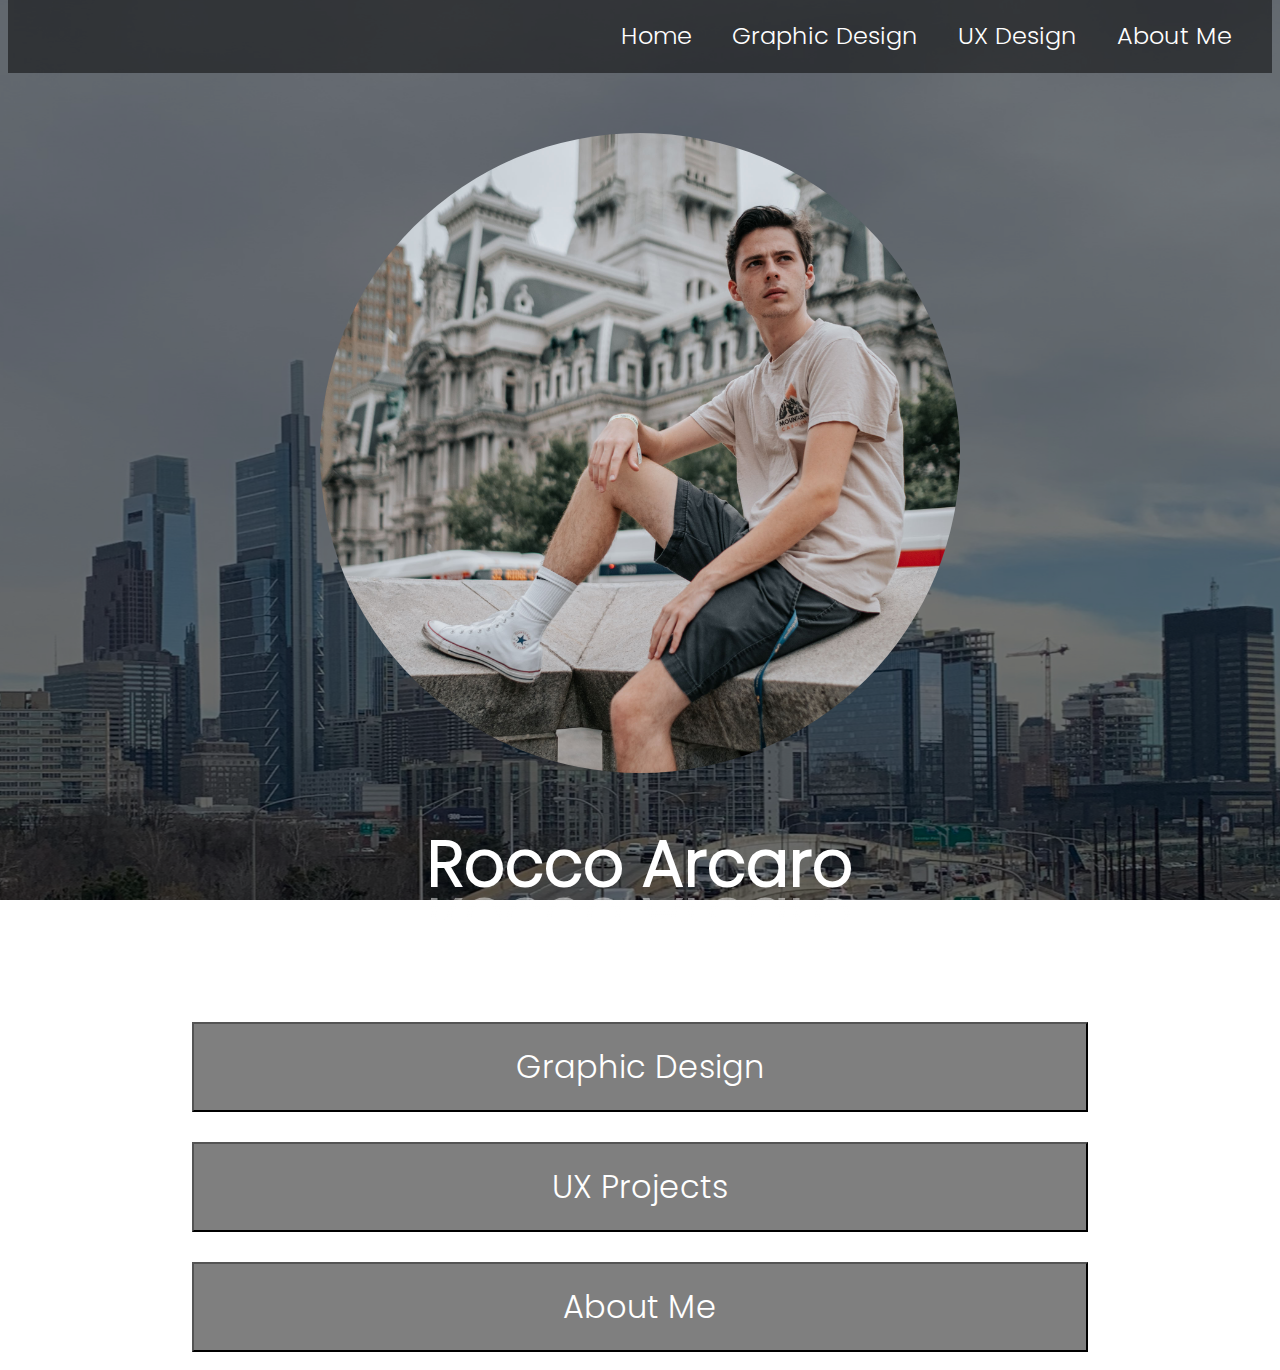
<file: index.html>
<!DOCTYPE html>
<html lang="en">
<head>
    <title>Home Page</title>
    <meta http-equiv="Content-Type" content="text/html; charset=utf-8">
    <link rel="stylesheet" href="stylesheet.css">
    <meta name="viewport" content="initial-scale=1.0, user-scalable=yes, width=device-width, maximum-scale=3.0">
</head>
<body>
        <div class="navbar">
            <a class="navelement" href="index.html">Home</a>
            <a class="navelement" href="graphic_design.html">Graphic Design</a>
            <a class="navelement" href="ux.html">UX Design</a>
            <a class="navelement" href="about_me.html">About Me</a>
        
        </div>

<!--Largest Screen Code-->
        <div class="titleContainer">
                <div>
                    <h1 class="maintitleText"> Rocco Arcaro </h1>
                    <h1 class="backwards"> Rocco Arcaro </h1>
                    <h2 class="subtitleText"> User Experience and Interaction Design Student </h2>
                </div>

                <img class="profile" src="Pictures/ProfileMain.JPG"  alt="Profile Picture">
        </div>
<!---->

<!--  Small Screen/Medium Screen Code  -->
        <div class="small">
                <img class="profileSmall" src="SmallPictures/ProfileMain.jpeg" alt="Profile Picture">
                <h1 class="maintitleText"> Rocco Arcaro </h1>
                <h1 class="backwards"> Rocco Arcaro </h1>
                <p class="subtitleTextSmall">Second year User Experience and Interaction Design student</p>
        </div>



    <div class="smallHomeContainer">
        <button  class="smallHomeNav" onclick="window.location.href='graphic_design.html'">Graphic Design </button>
        <button  class="smallHomeNav" onclick="window.location.href='ux.html'">UX Projects</button>
        <button  class="smallHomeNav" onclick="window.location.href='about_me.html'">About Me</button>
    </div>

    <!---->
</body>
</html>
</file>
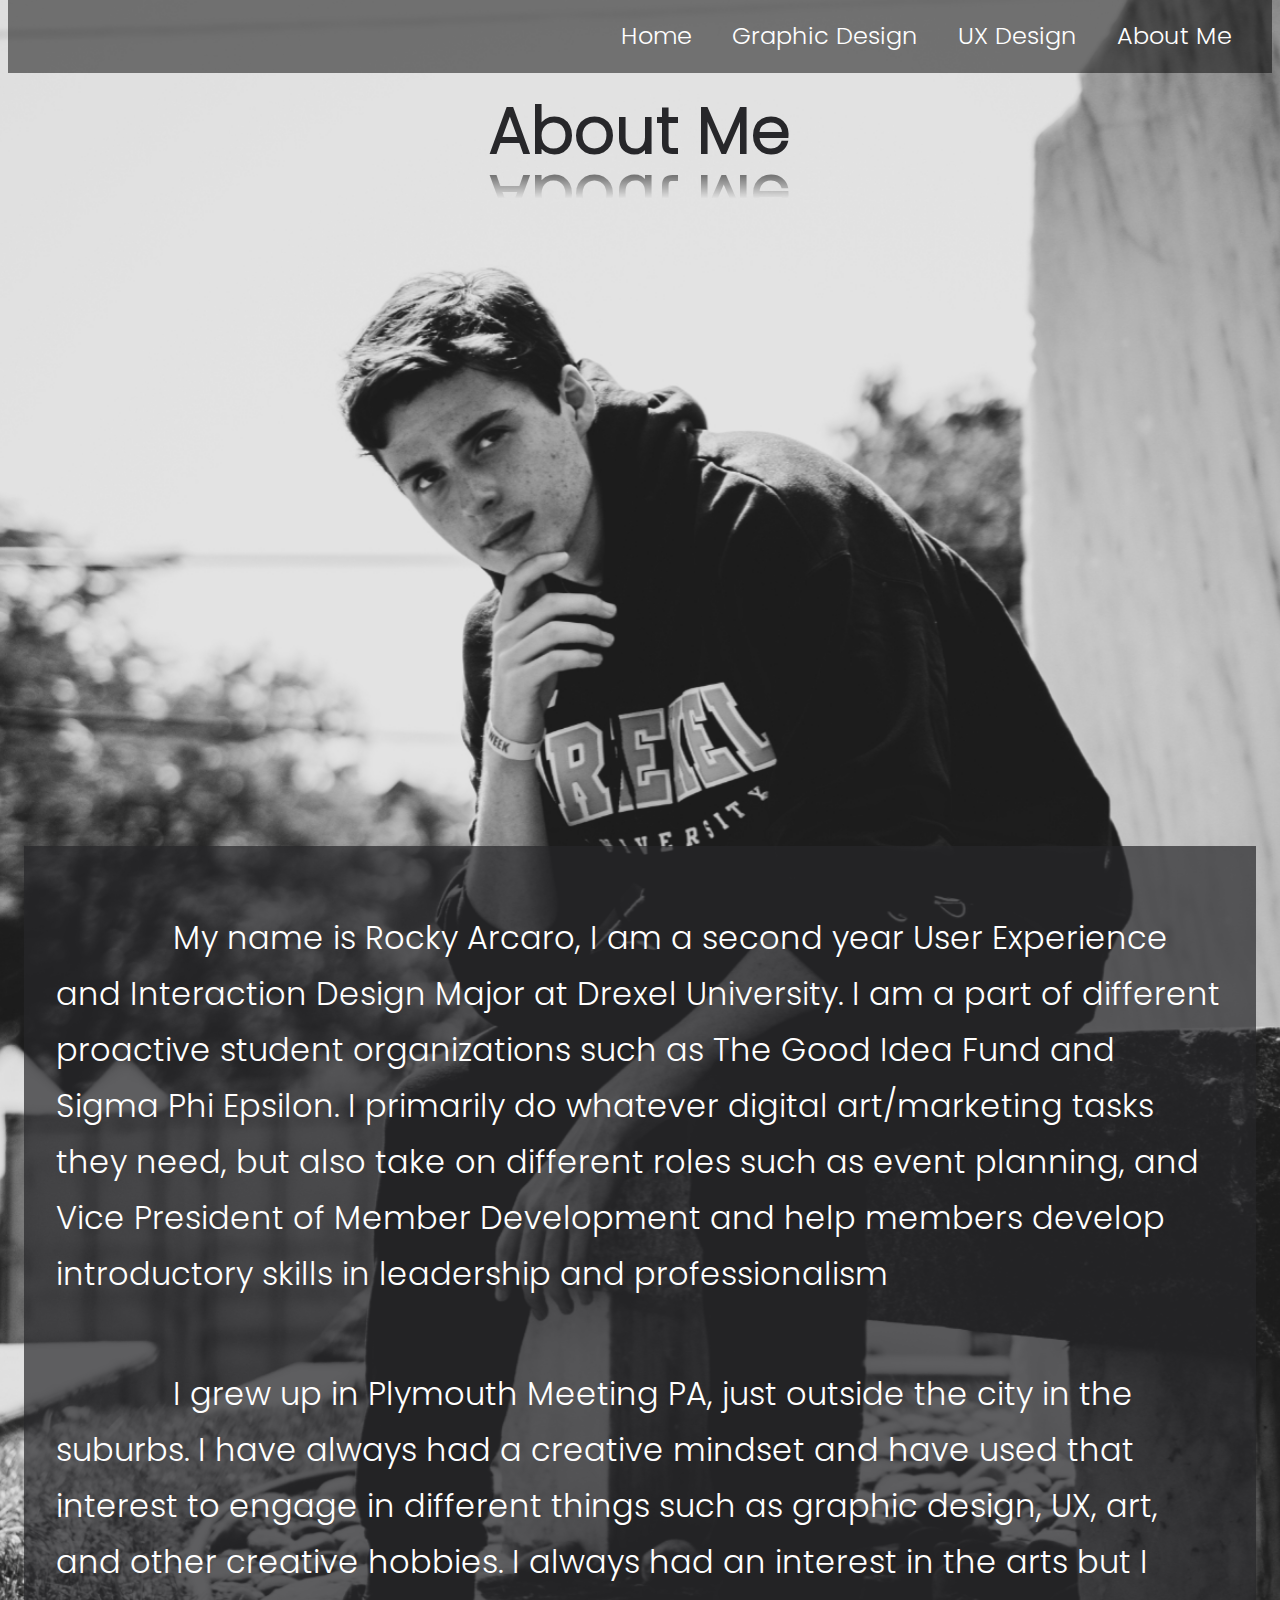
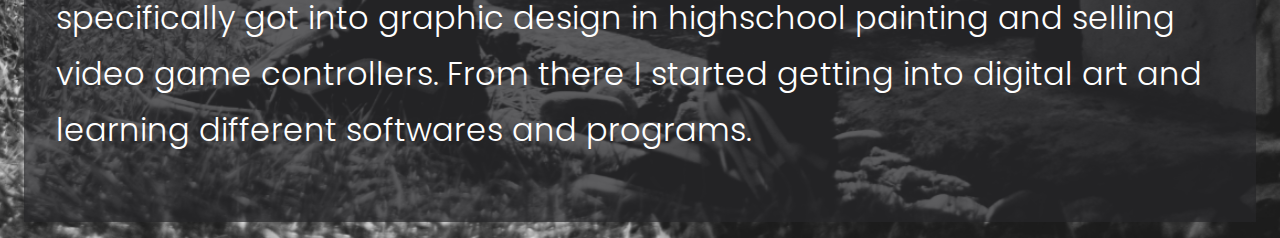
<file: about_me.html>
<!DOCTYPE html>
<html lang="en">
<head> 
    <link href="stylesheet.css" rel="stylesheet" type="text/css">
    <meta charset="UTF-8">
    <title> About Me</title>
    <meta name="viewport" content="initial-scale=1.0, user-scalable=yes, width=device-width, maximum-scale=3.0">
</head>
<body class="aboutmebackground">
    <div class="navbar">
        <a class="navelement" href="index.html">Home</a>
        <a class="navelement" href="graphic_design.html">Graphic Design</a>
        <a class="navelement" href="ux.html">UX Design</a>
        <a class="navelement" href="about_me.html">About Me</a>
    </div>

    <h1 id="aboutmetitle">About Me</h1>
    <h1 class="blackbackwards">About Me</h1>
    <div class="aboutmecontainer">
        <p class="aboutmetext">My name is Rocky Arcaro, I am a second year User Experience and Interaction Design Major at Drexel University. I am a part of different proactive student organizations such as The Good Idea Fund and Sigma Phi Epsilon. I primarily do whatever digital art/marketing tasks they need, but also take on different roles such as event planning, and Vice President of Member Development and help members develop introductory skills in leadership and professionalism</p>
        <p class="aboutmetext">I grew up in Plymouth Meeting PA, just outside the city in the suburbs. I have always had a creative mindset and have used that interest to engage in different things such as graphic design, UX, art, and other creative hobbies. I always had an interest in the arts but I specifically got into graphic design in highschool painting and selling video game controllers. From there I started getting into digital art and learning different softwares and programs.</p>
    </div>
</body>
</html>
</file>
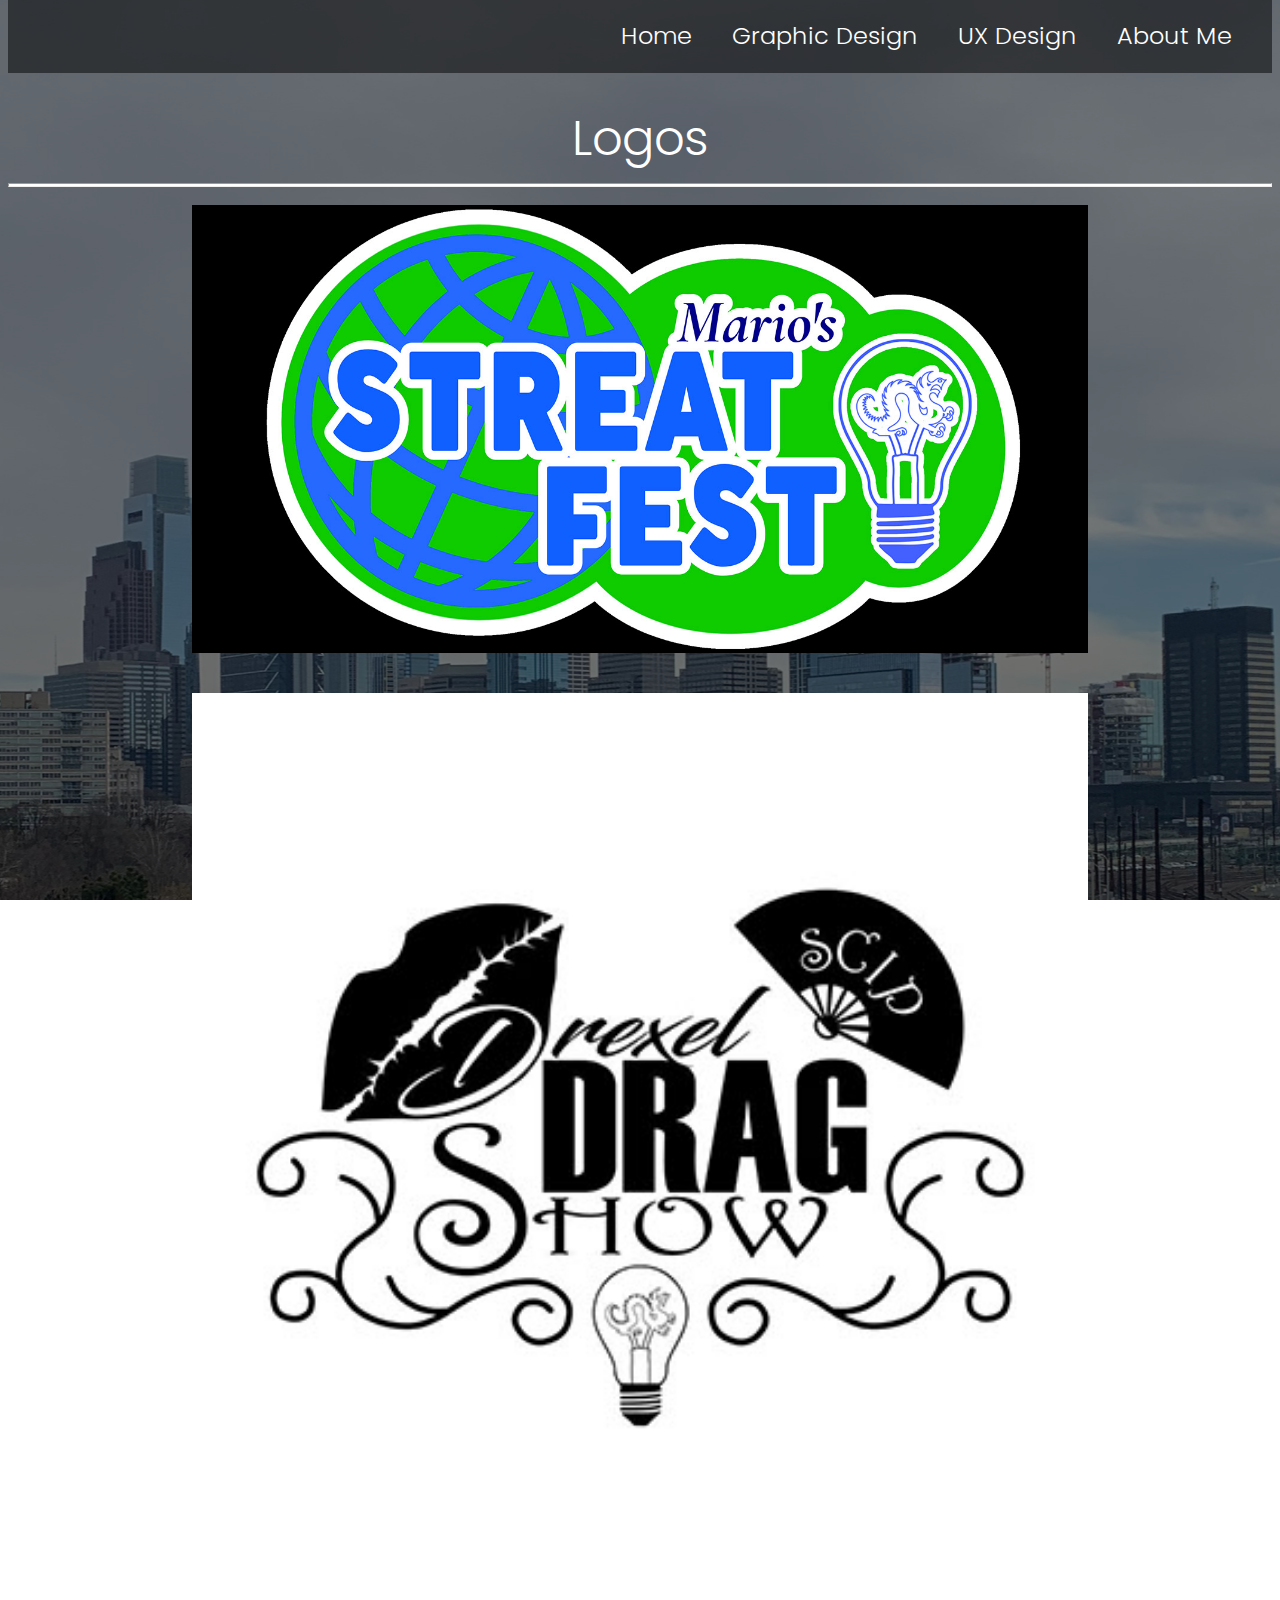
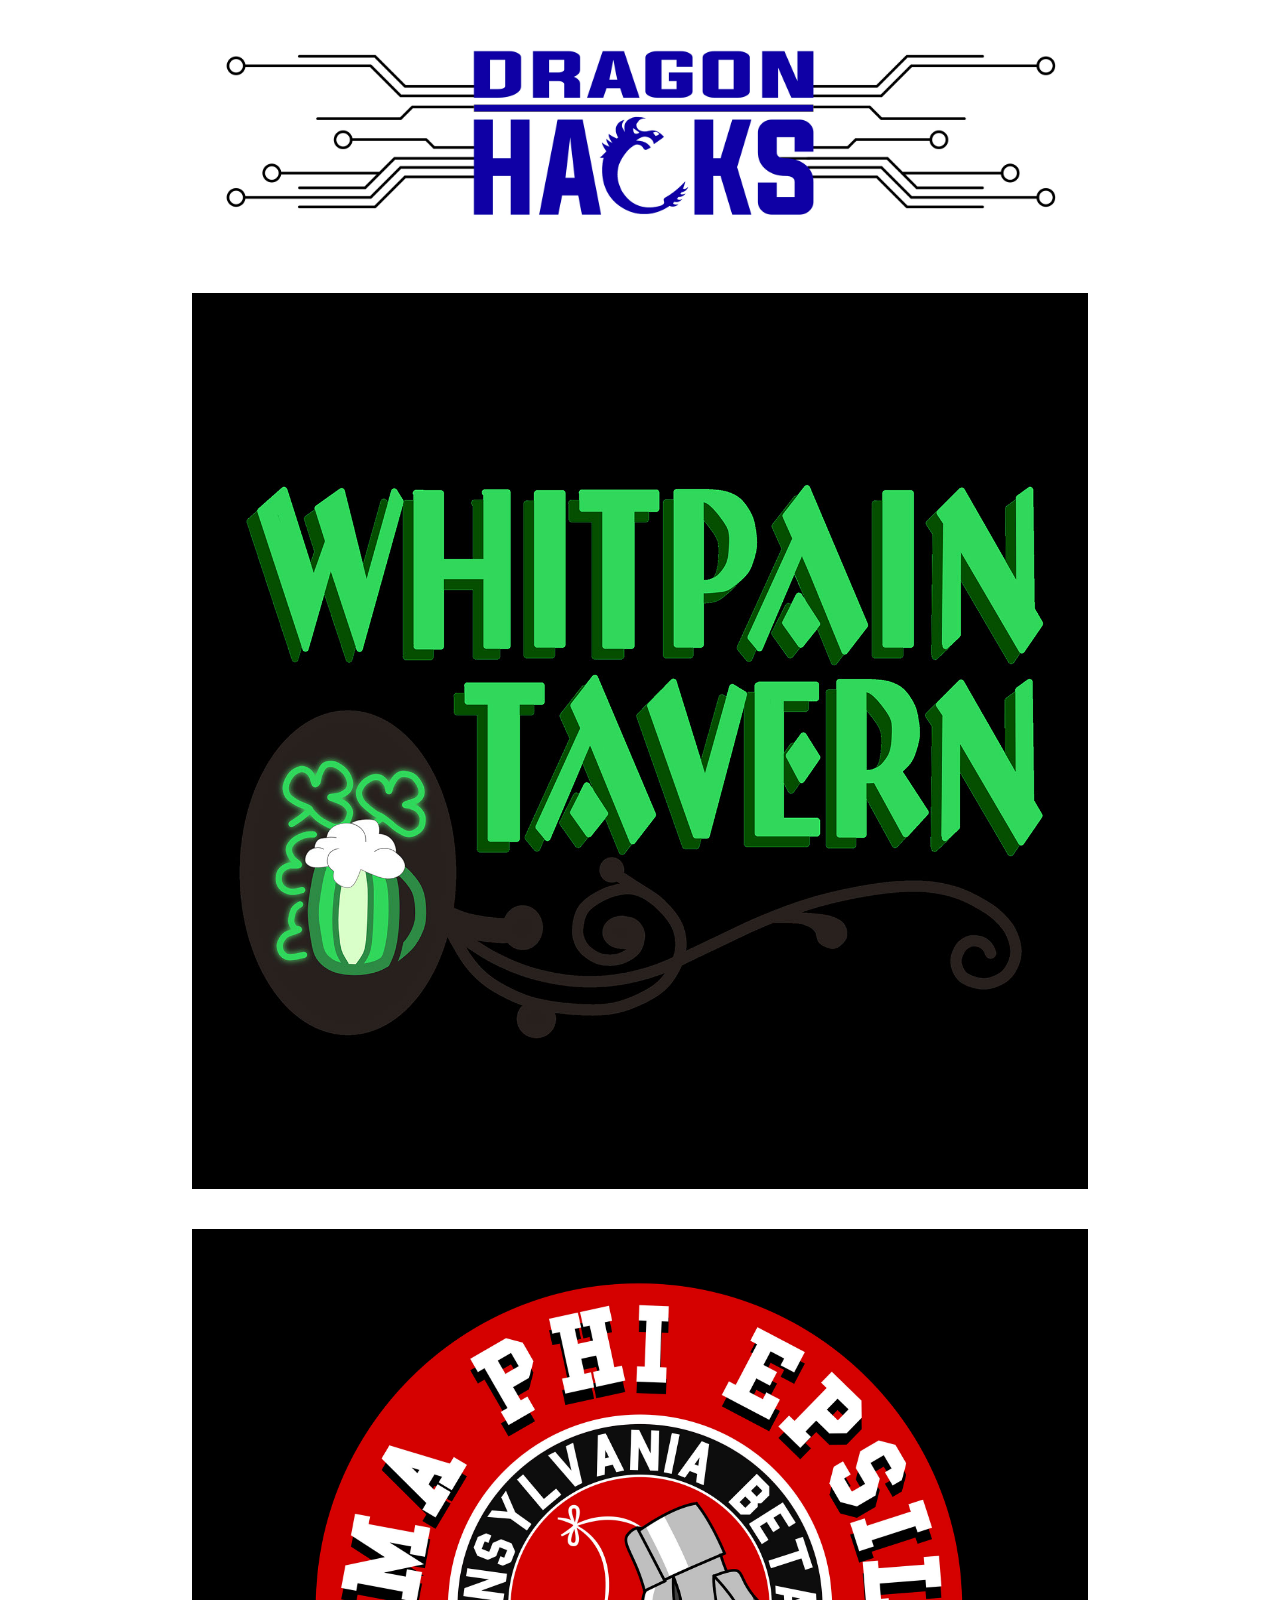
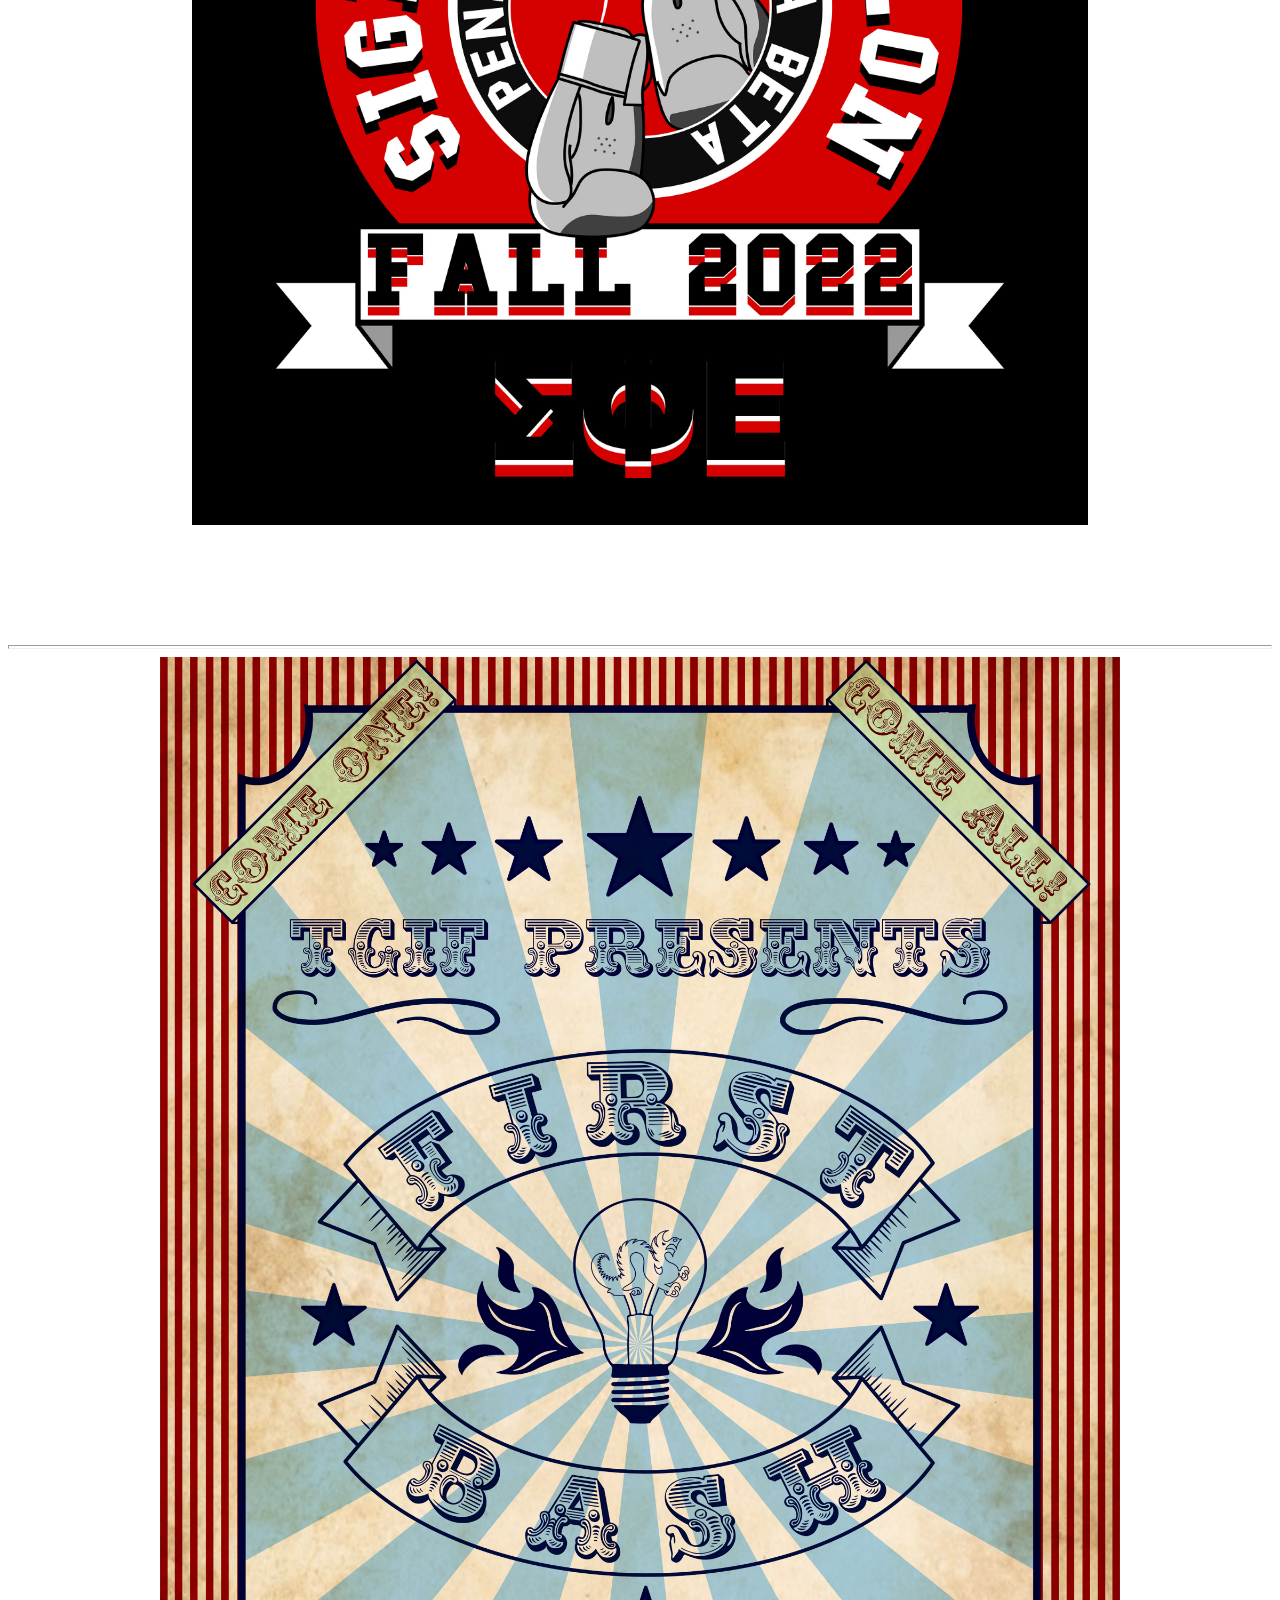
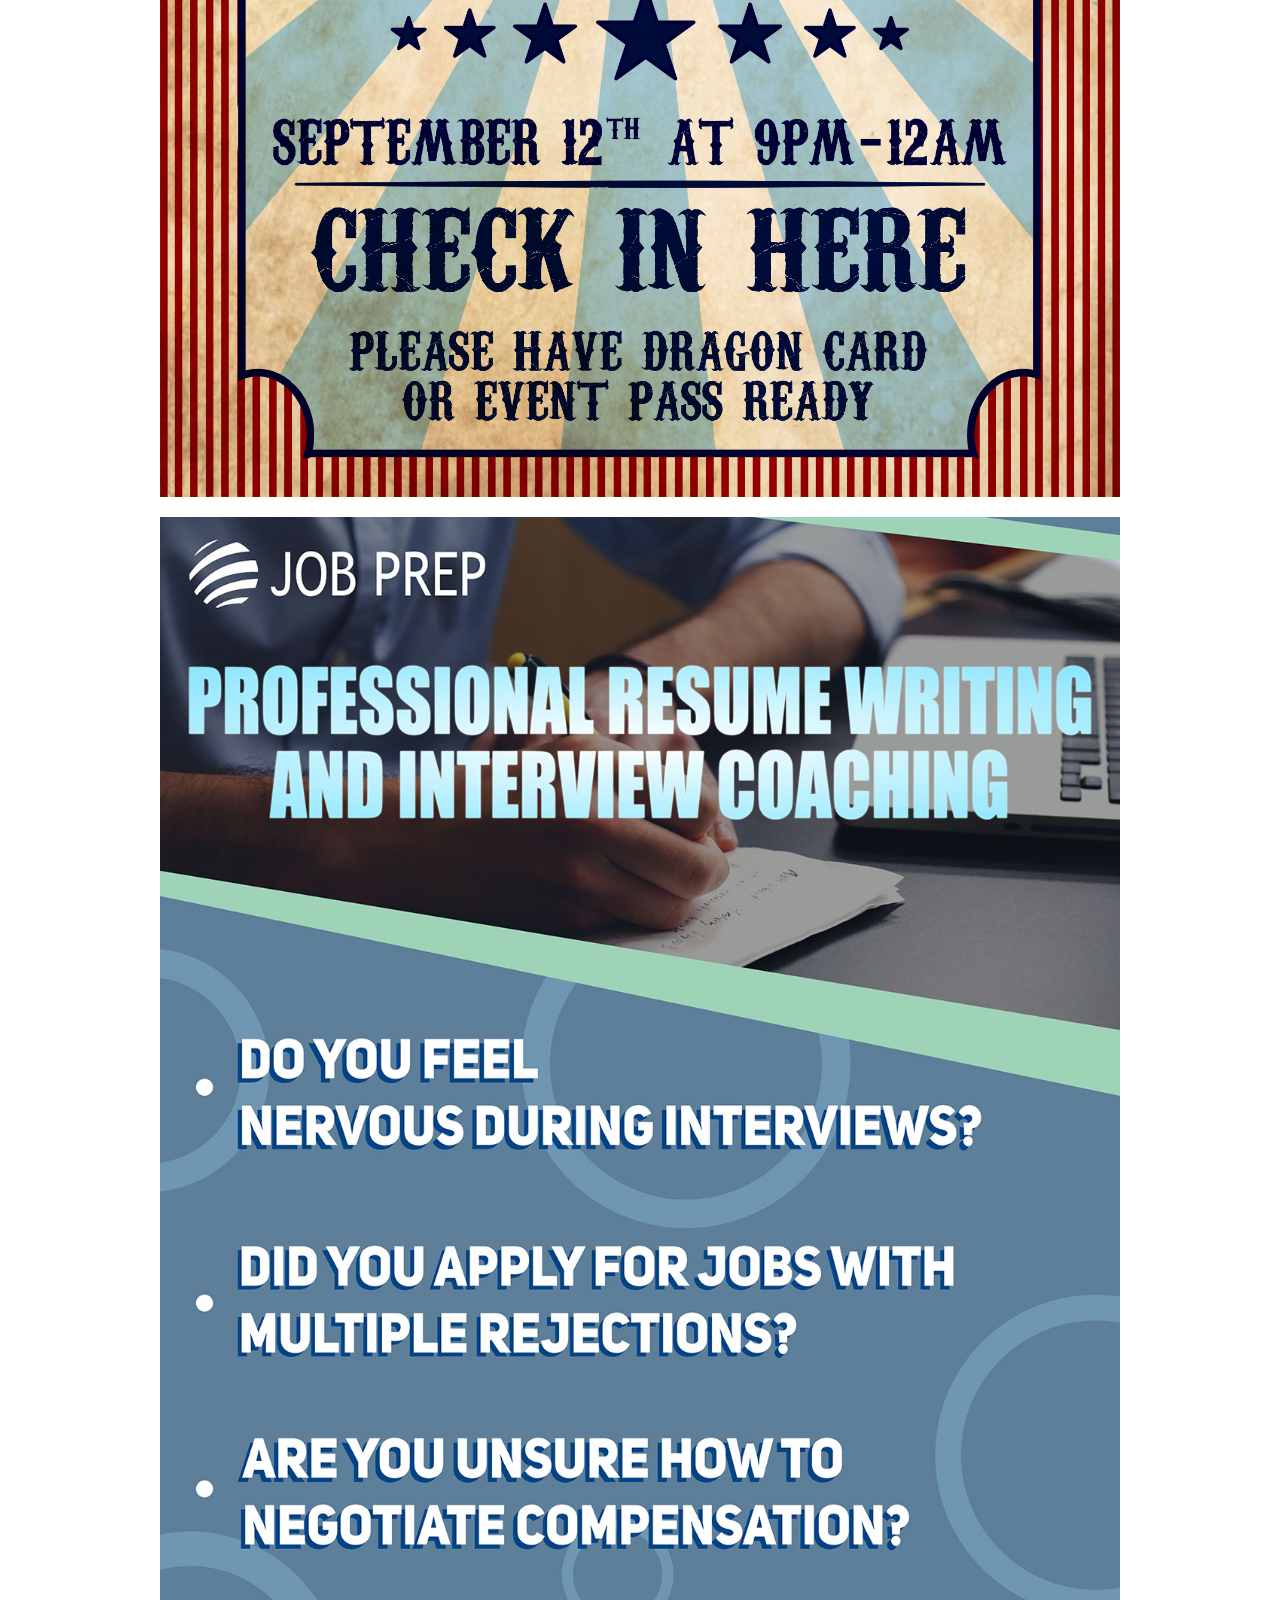
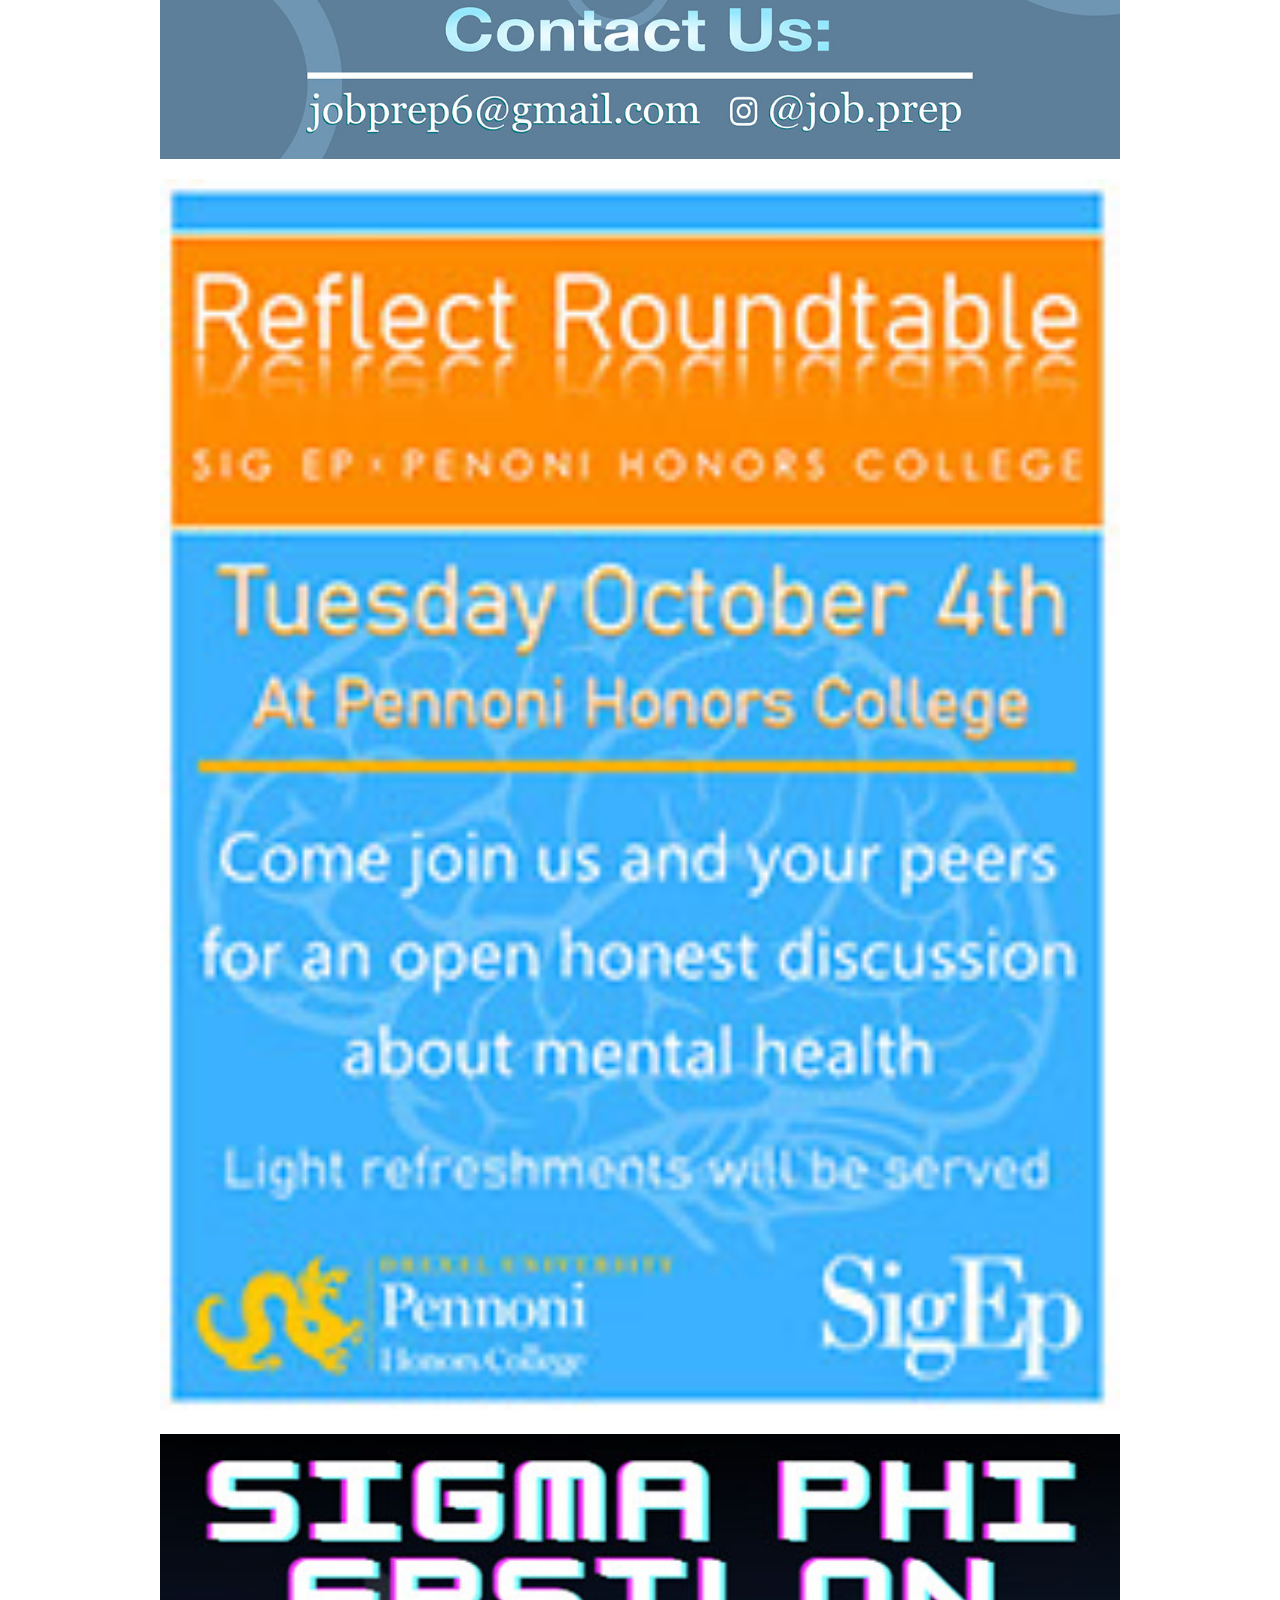
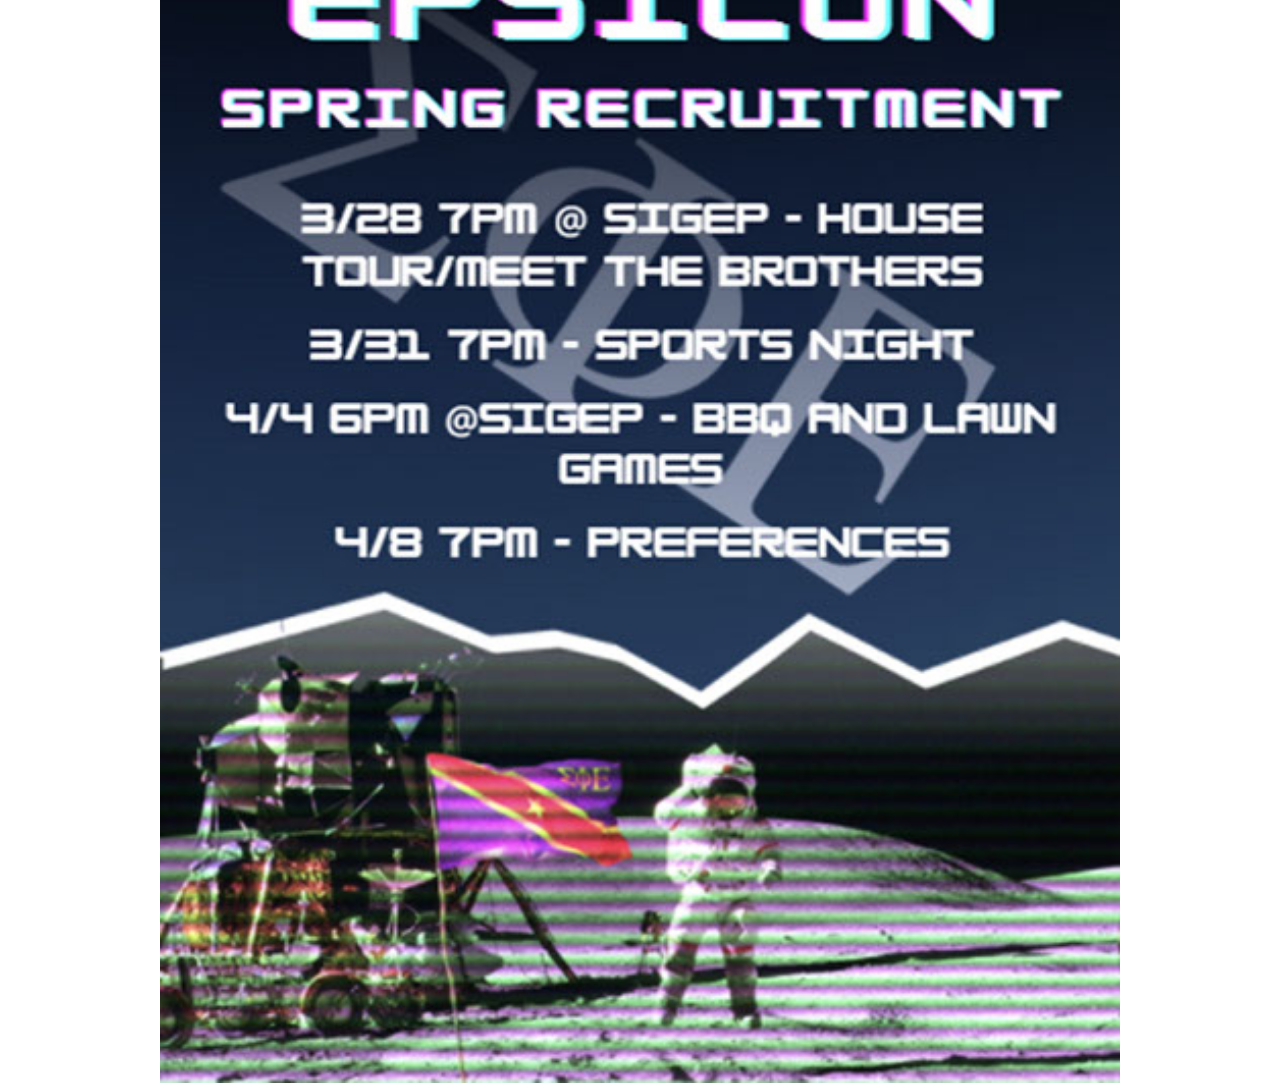
<file: graphic_design.html>
<!DOCTYPE html>
<html lang="en">
    <head> 
        <link href="stylesheet.css" rel="stylesheet" type="text/css">
        <title>Graphic Design</title>
        <meta charset="UTF-8">
        <meta name="viewport" content="initial-scale=1.0, user-scalable=yes, width=device-width, maximum-scale=3.0">
    </head>
    <body>
        
        <div class="navbar">
            <a class="navelement" href="index.html">Home</a>
            <a class="navelement" href="graphic_design.html">Graphic Design</a>
            <a class="navelement" href="ux.html">UX Design</a>
            <a class="navelement" href="about_me.html">About Me</a>
        </div>


            <div class="pagetitles"> Logos </div>
            <div id="clicktext">Click on Image to Read More</div>
            <hr class="smallline">

                <div class="GraphicsBoxSmall"> 
                            <img class="logos" id="streat" src="SmallPictures/StreatFestLogo.jpeg" alt="Logos">
                            <p class="dropdowntext" id="streattext">This was a design used for The Good Idea Fund's Streat Fest event. A campus wide food festival hosting food sampling from many different countries and cultures. With over 1000 participants, this was a wildly successful experience for the student body and the work here was printed and given out to a large amount of the students who participated.</p>
                            <img class="logos" id="dragshow" src="SmallPictures/DragShowLogo.jpeg" alt="Logos">
                            <p class="dropdowntext" id="dragshowtext">The Drexel Drag Show is an annual drag show spanning multiple days and featuring local performers and even student performers. The drag show drums up hundreds of students in attendance and is widely popular amongst the community. For the second year in a row I had the privelage of making marketing material to be displayed on shirts and posters and fans that are given to the attendants.</p>
                            <img class="logos" id="hacks" src="SmallPictures/DragonHacksLogo.jpeg" alt="Logos">
                            <p class="dropdowntext" id="hackstext">Dragon Hacks is a multi-day long hackathon, where computer science students from across the country come in person or online, to compete in CS competitions. Again this material was used for free t-shirts for participants</p>
                            <img class="logos" id="whitpain" src="SmallPictures/RevisedWhitpainLogo.jpeg" alt="Logos">
                            <p class="dropdowntext" id="whitpaintext"> A project in my Interactive Digital Media course was to redesign a pre-existing website. I chose a local tavern that I knew could use some reworking. The logo on their website currently is incredibly small and hard to see, so in my redesign, I made a higher resolution version of their logo so it can be used at a larger size for their viewers to recognize!</p>
                            <img class="logos" id="fall" src="SmallPictures/Fall22REcruitmentShirtBack2.jpeg" alt="Logos">
                            <p class="dropdowntext"  id="falltext">Boxing was Sigma Phi Epsilon's recruitment theme for fall of 2022. this resulted in me producing flyers, posters, banners, shirts, and social media material, all centered around boxing. This was our Shirt logo that also made an appearance on much of our other materials.</p>
                </div> 

                <div class="GraphicsBox">
                    <img class="logos" src="SmallPictures/StreatFestLogo.jpeg" alt="Logos">
                    <p class="textbox">This was a design used for The Good Idea Fund's Streat Fest event. A campus wide food festival hosting food sampling from many different countries and cultures. With over 1000 participants, this was a wildly successful experience for the student body and the work here was printed and given out to a large amount of the students who participated.</p>
                    <p class="textbox">Dragon Hacks is a multi-day long hackathon, where computer science students from across the country come in person or online, to compete in CS competitions. Again this material was used for free t-shirts for participants</p>
                    <img class="logos"  src="SmallPictures/DragonHacksLogo.jpeg" alt="Logos">
                    <img class="logosSmall" src="SmallPictures/RevisedWhitpainLogo.jpeg" alt="Logos">
                    <p class="textbox"> A project in my Interactive Digital Media course was to redesign a pre-existing website. I chose a local tavern that I knew could use some reworking. The logo on their website currently is incredibly small and hard to see, so in my redesign, I made a higher resolution version of their logo so it can be used at a larger size for their viewers to recognize!</p>
                    <p class="textbox">Boxing was Sigma Phi Epsilon's recruitment theme for fall of 2022. this resulted in me producing flyers, posters, banners, shirts, and social media material, all centered around boxing. This was our Shirt logo that also made an appearance on much of our other materials.</p>
                    <img class="logosSmall" src="SmallPictures/Fall22REcruitmentShirtBack2.jpeg" alt="Logos">
                </div>


        <div class="pagetitles">Posters</div>
        <hr class="smallline">


        <div class="GraphicsBoxSmall"> 
            <img class="posters" id="firstbashPoster" src="SmallPictures/FirstBashAframe.jpeg" alt="Poster">
            <p class="dropdowntext" id="firstbashtext">Another Good Idea Fund Project, The first bash is a welcome week event for Drexel University freshman as they get first acclimated to college life. Our theme this past year was a carnival and I did my best to make Drexel themed carnival posters, social media posts, and this year we had tote bags made with a similar design. </p>
            <p class="textbox">Another Good Idea Fund Project, The first bash is a welcome week event for Drexel University freshman as they get first acclimated to college life. Our theme this past year was a carnival and I did my best to make Drexel themed carnival posters, social media posts, and this year we had tote bags made with a similar design. </p>
            <p class="textbox"> A personal project I worked on for another student at Drexel for their tutoring business. They wanted posters to help advertise their resume writing/workshop tutoring. This was a change in energy for my work and was a welcoming challenge that I was more than excited to wrok on.</p>
            <img class="posters" id="jobPoster" src="SmallPictures/JobPoster.jpeg" alt="Poster">
            <p class="dropdowntext" id="jobtext"> A personal project I worked on for another student at Drexel for their tutoring business. They wanted posters to help advertise their resume writing/workshop tutoring. This was a change in energy for my work and was a welcoming challenge that I was more than excited to wrok on.</p>
            <img class="posters" id="reflect" src="SmallPictures/ReflectPoster.jpeg" alt="Poster">
            <p class="textbox">The Reflect Roundtable was a mental health event held by Sigma Phi Epsilon along with the Honors College. Students would talk in groups about certain topics that might be stressful or problematic for college students such as readjusting to a new home, meeting new people, getting involved, etc. We did our best to market this event all over campus which again required designs by myself to be made for posters, and social media. </p>
            <p class="dropdowntext" id="reflecttext">The Reflect Roundtable was a mental health event held by Sigma Phi Epsilon along with the Honors College. Students would talk in groups about certain topics that might be stressful or problematic for college students such as readjusting to a new home, meeting new people, getting involved, etc. We did our best to market this event all over campus which again required designs by myself to be made for posters, and social media. </p>
            <p class="textbox">Similarly to fall recruitment, I was in charge of marketing material for Spring Recruitment of 2022. The group decided on space as their theme and I again made shirts, banners, cards, and other marketing material to promote the organization. </p>
            <img class="posters" id="recruitment" src="SmallPictures/SpringRecruitmentPoster.jpeg" alt="Poster">
            <p class="dropdowntext" id="recruitmenttext">Similarly to fall recruitment, I was in charge of marketing material for Spring Recruitment of 2022. The group decided on space as their theme and I again made shirts, banners, cards, and other marketing material to promote the organization. </p>
            </div> 
        <div class="GraphicsBox">
            <img class="posters" id="firstbash" src="SmallPictures/FirstBashAframe.jpeg" alt="Poster">
            <p class="textboxPosters">Another Good Idea Fund Project, The first bash is a welcome week event for Drexel University freshman as they get first acclimated to college life. Our theme for the 2022 bash was a carnival and I did my best to make Drexel themed carnival posters, social media posts, and this year we had tote bags made with a similar design. This project was a challenge for me as I had to learn how to work/lead with a team of designers as opposed to doing it myself. This helped me develop cooperation skills that helped me provide good results as a team. </p>
            <p class="textboxPosters"> A personal project I worked on for another student at Drexel for their tutoring business. They wanted posters to help advertise their resume writing/workshop tutoring. This was a change in energy for my work and was a welcoming challenge that I was more than excited to work on. This gave me the opportunity to try more professional styles as opposed to the more "fun" or "eccentric" stuff I have done such as the first bash or recruitment designs</p>
            <img class="posters" id="job" src="SmallPictures/JobPoster.jpeg" alt="Poster">
            <img class="posters" id="reflectPoster" src="SmallPictures/ReflectPoster.jpeg" alt="Poster">
            <p class="textboxPosters">The Reflect Roundtable was a mental health event held by Sigma Phi Epsilon along with the Honors College. Students would talk in groups about certain topics that might be stressful or problematic for college students such as readjusting to a new home, meeting new people, getting involved, etc. We did our best to market this event all over campus which again required designs by myself to be made for posters, and social media. This was a more fulfilling project as I got to be a part of a mental health initiative that could help a lot of my fellow students.</p>
            <p class="textboxPosters">Similarly to fall recruitment, I was in charge of marketing material for Spring Recruitment of 2022. The group decided on space as their theme and I again made shirts, banners, cards, and other marketing material to promote the organization. This has become a regularly scheduled task for me that I always appreciate. It gives me the opportunity to sharpen my skills and make designs for themes or styles I never tried before. </p>
            <img class="posters" id="recruitmentPoster" src="SmallPictures/SpringRecruitmentPoster.jpeg" alt="Poster">

        </div>
        <script src="javascript.js"></script>
    </body>

</html>
</file>
<file: stylesheet.css>
body{
    background-image: url('Pictures/BackgroundImage.png');
    color:white;
    background-position: center top;
    background-attachment: fixed;
}
@font-face {
    font-family: Poppins;
    src: url(Poppins-Regular.ttf);
  }
  @font-face {
    font-family: PoppinsLight;
    src: url(Poppins-Light.ttf);
  }
  @font-face {
    font-family: PoppinsThin;
    src: url(Poppins-Thin.ttf);
  }
.navbar{
    background-color: rgba(0, 0, 0, 0.503);
    display: flex;
    flex-direction: row;
    justify-content: end;
    padding:20px;
    margin-top: -10px;
}
.navbar{
    background-color: rgba(0, 0, 0, 0.503);
    display: flex;
    flex-direction: row;
    justify-content: end;
    padding:20px;
    margin-top: -10px;
}
.navbarSecondary{
  background-color: rgba(0, 0, 0, 0.503);
  display: flex;
  flex-direction: row;
  justify-content: end;
}
.navelement{
    font-family: PoppinsLight, Arial, Helvetica, sans-serif;
    text-align: center;
}
.backwards{
  font-size: 6em;
  transform: rotateX(180deg);
  background: -webkit-linear-gradient(rgba(255, 255, 255, 0), rgba(255, 255, 255, 0), rgb(255, 255, 255));
  -webkit-background-clip: text;
  -webkit-text-fill-color: transparent;
  margin-top: -130px;
  font-family: Poppinslight,Arial, Helvetica, sans-serif;
  margin-bottom: -100px;
}
.blackbackwards{
  display: flex;
  justify-content:center ;
  font-size: 3em;
  transform: rotateX(180deg);
  background: -webkit-linear-gradient(rgba(255, 255, 255, 0), rgba(255, 255, 255, 0), rgb(0, 0, 0));
  -webkit-background-clip: text;
  -webkit-text-fill-color: transparent;
  margin-top: -120px;
  font-family: Poppinslight,Arial, Helvetica, sans-serif;
}
.subtitleText{
    font-family: PoppinsThin, Arial, Helvetica, sans-serif;
    font-size:4em;
    display: flex;
    width: 60vw;
}
.profile{
    display:flex;
    justify-content:center;
    border-radius: 50%;
   }
.picture{
  display: flex;
  flex-direction: row;
}
.aboutmebackground{
  background-image: url(Pictures/AboutMePicture.jpg);
  background-size: cover;
}
#aboutmetitle{
  display: flex;
  justify-content:center ;
  font-size: 3em;
  color:#27272a;
  font-family: PoppinsLight, Arial, Helvetica, sans-serif;
}
.uxcontainer{
  display:flex;
  flex-direction: row;
  flex-wrap: wrap;
  justify-content: center;
}
.uxprojects{
  width: 100vw;
  margin: 2em;
}
.animation{
  width:100vw;
  margin:2em;
  display:flex;
  flex-direction: row;
  flex-wrap: wrap;
  justify-content: center;
}
.container{
  display: flex;
  flex-direction: row;
  justify-content: center;
}
.posters{
  width: 50vw;
}
.logos{
  width:50px;
  display: flex;
  flex-direction: column;
  justify-content: center;
  align-self: center;
}
.titleContainer{
  display: flex;
  flex-direction: row;
  justify-content: center;
}
#clicktext{
  font-family: PoppinsLight,Arial, Helvetica, sans-serif;
  color:white;
  display:flex;
  justify-content: center;
}
.smallline{
  height:2px;
  background-color:white;
}

@media only screen
and (max-device-width : 600px){ 
   #homebutton{
    display:none;
   }
   .maintitleText{
    justify-content: center;
   }
   .subtitleText{
    justify-content: center;
    text-align:center; 
    margin-top: -60px;;
   }
   .profile{
    justify-content:center;
    align-content:center;
    width:30vw;
   }
   .GraphicsBoxSmall{
    display:flex;
    flex-direction: column;
    justify-content: center;
    align-items: center;
   }
   .picture{
    justify-content: center; 
    margin:50px;
    width:30vw;
  }
  .smallHomeNav{
    display: flex;
    align-items: center;
    justify-content: center;
    height: 10vh;
    width:70vw;
    margin:10px;
    font-size: 2em;
    color:white;
    font-family: PoppinsLight, Arial, Helvetica, sans-serif;
    background-color: rgba(0, 0, 0, 0.503);

  }
  .smallHomeContainer{
    display: flex;
    flex-direction: column;
    justify-content:flex-start;
    align-items: center;
    margin-top: -10px;
  }
  .pagetitles{
    font-size: 2.25em;
    display: flex;
    align-self: center;
    justify-content: center;
    text-align: center;
    font-family: PoppinsLight, Arial, Helvetica, sans-serif;
    margin-top: 40px;
}
.graphicdesigncontainer{
  display: flex;
  flex-direction:column;
  align-content: center;
  justify-items: center;
}
.navbarSecondary{
  background-color: rgba(0, 0, 0, 0.503);
  display: flex;
  flex-direction: row;
  justify-content: end;
  padding:20px;
  margin-top: -10px;
}
.navelement{
    font-family: PoppinsLight, Arial, Helvetica, sans-serif;
    font-size: 2em;
    margin: 0px 30px 0px;
    /*display: flex;
    justify-content: center;*/
}
.smallline{
  background-color: white;
    width:100vw;
    height:3px;
}
.logos{
  width: 75vw;
  margin:10px;
  display: flex;
  flex-direction: column;
  justify-content: center;
  align-self: center;
}
.posters{
  margin:10px;
  width:80vw;
  display:flex;
  flex-direction: column;
  justify-content: center;
  align-content: center;
}
#postertitle{
  margin-top: 200px;
   font-size: 1.5em;
}
.aboutmetext{
  font-size:1.5em;
  font-family: PoppinsLight, Arial, Helvetica, sans-serif;
  display: inline-block;
  flex-direction: column;
  align-content: flex-end;
  line-height: 1.25em;
  text-indent: 10%;
}
.aboutmecontainer{
  background-color:rgba(39, 39, 42, .7);
  padding:2em;  
  margin:1em;
  display:flex;
  flex-direction: column;
  justify-content:end;
  align-self: flex-end;
  justify-items: flex-end;
  margin-top: 825px;
}
#backwardssmall{
  font-size:3.5em;
  display:flex;
  justify-content: center;
  margin-top: -70px;
}
#maintitlesmall{
  font-size: 3.5em;
  display:flex;
  justify-content: center;
  margin-top: 0px;
}
.subtitleTextSmall{
  font-size: 1.5em;
  font-family: PoppinsLight,Arial, Helvetica, sans-serif;
  margin-top:80px;
  display: flex;
  justify-self: center;
  align-content: center;
  text-align: center;
}
.profileSmall{
  display: flex;
  flex-direction: row;
  justify-items: flex-end;
  align-content: flex-end;
  width:60vw;
  border-radius: 50%;
}
.titleContainer{
  display: none;
}
.textbox{
  display: none;
}
.navelement{
  font-family: PoppinsLight, Arial, Helvetica, sans-serif;
  font-size:1.25em;
  margin: 0px 20px 0px;
  color:white;
  text-decoration: none;
  /*display: flex;
  justify-content: center;*/
}
.GraphicsBox{
  display: none;
}
.aboutmecontainer{
  background-color:rgba(39, 39, 42, .7);
  padding:2em;  
  margin:1em;
  display:flex;
  flex-direction: column;
  justify-content:end;
  align-self: flex-end;
  justify-items: flex-end;
  margin-top: 350px;
}
#aboutmetitle{
    
  font-size: 2.5em;
  color:#27272a;
  margin-top:10px;
  font-family: PoppinsLight, Arial, Helvetica, sans-serif;
}
.blackbackwards{
  display: flex;
  justify-content:center ;
  font-size: 2.5em;
  transform: rotateX(180deg);
  background: -webkit-linear-gradient(rgba(255, 255, 255, 0), rgba(255, 255, 255, 0), rgb(0, 0, 0));
  -webkit-background-clip: text;
  -webkit-text-fill-color: transparent;
  margin-top: -35px;
  font-family: Poppinslight,Arial, Helvetica, sans-serif;
}
#pictureSmall{
  display: flex;
  justify-content: center;
}
#streattext{
  display:none;
}
.dropdowntext{
  font-family: PoppinsLight, Arial, Helvetica, sans-serif;
  font-size: 1.2em;
  display:none;
  text-align: center;
  margin:10px;
}
.smallHomeContainer{
  display: flex;
  flex-direction: column;
  justify-content: center;
  align-items: center;
}
.profileSmall{
  border-radius: 50%;
  width:50vw;
  margin-top: 60px;
}
.small{
  display:flex;
  flex-direction: column;
  justify-content: center;
  align-items: center;
}
#maintitlesmall{
  font-size: 4em;
  display:flex;
  justify-content: center;
}
.subtitleTextSmall{
  font-size: 1.5em;
  font-family: PoppinsLight,Arial, Helvetica, sans-serif;
  display: flex;
  justify-self: center;
  align-content: center;
  text-align: center;
  margin:20px;
  margin-top: -45px;
}
.backwards{
  font-size: 4em;
  font-family: Poppinslight,Arial, Helvetica, sans-serif;
  transform: rotateX(180deg);
  background: -webkit-linear-gradient(rgba(255, 255, 255, 0), rgba(255, 255, 255, 0), rgb(255, 255, 255));
  -webkit-background-clip: text;
  -webkit-text-fill-color: transparent;
  margin-top: -80px;
  margin-bottom: 0px;
}
.maintitleText{
  font-size:4em;
  font-family: PoppinsLight, Arial, Helvetica, sans-serif;
}
}




@media only screen
and (min-device-width : 600px)
and (max-device-width : 1400px)  { 
    #clicktext{
      display:none;
    }
    .dropdowntext{
      font-family: PoppinsLight, Arial, Helvetica, sans-serif;
      font-size: 1.75em;
      margin:20px;
      display:none;
      text-align: center;
    }
    .smallstuff{
      display:none;
    }
    .textbox{
      background-color:rgba(39, 39, 42, .7);
      width: 40vw;
      margin:20px;
      padding: 10px;
      display: flex;
      flex-direction: row;
      flex-wrap: wrap;
      font-size: .5em;
      display:none;
    }
    #postertitle{
      margin-top: 200px;
       font-size: 2em;
    }
    .pagetitles{
      font-size: 3em;
      font-family: PoppinsLight,Arial, Helvetica, sans-serif;
      display: flex;
      align-self: center;
      justify-content: center;
      text-align: center;
      margin-top: 30px;
  }
  .logos{
    width: 70vw;
    margin:10px;
    display: flex;
    flex-wrap: wrap;
    flex-direction: column;
    justify-self:center;
    align-items: center;
  }
  .GraphicsBox{
    display: none;
  }
  .GraphicsBoxSmall{
    display: flex;
    flex-direction: column;
    justify-items: center;
    align-items: center;
    gap: 20px;
  }
  .navelement{
    font-family: PoppinsLight, Arial, Helvetica, sans-serif;
    font-size:1.5em;
    margin: 0px 20px 0px;
    color:white;
    text-decoration: none;
    text-align: center;
    /*display: flex;
    justify-content: center;*/
}
.aboutmetext{
  font-size: 2em;
  display: inline-block;
  flex-direction: column;
  align-content: flex-end;
  font-family: PoppinsLight, Arial, Helvetica, sans-serif;
  line-height: 1.75em;
  text-indent: 10%;
}
.aboutmecontainer{
  background-color:rgba(39, 39, 42, .7);
  padding:2em;  
  margin:1em;
  display:flex;
  flex-direction: column;
  justify-content:end;
  align-self: flex-end;
  justify-items: flex-end;
  margin-top: 600px;
}
.aboutmebackground{
  background-image: url(Pictures/AboutMeBig.JPG);
  background-size: cover;
  background-attachment:scroll;
}
#aboutmetitle{
  font-size: 4em;
  color:#27272a;
  margin-top:10px;
  font-family: PoppinsLight, Arial, Helvetica, sans-serif;
}
.blackbackwards{
  display: flex;
  justify-content:center ;
  font-size: 4em;
  transform: rotateX(180deg);
  background: -webkit-linear-gradient(rgba(255, 255, 255, 0), rgba(255, 255, 255, 0), rgb(0, 0, 0));
  -webkit-background-clip: text;
  -webkit-text-fill-color: transparent;
  margin-top: -70px;
  font-family: Poppinslight,Arial, Helvetica, sans-serif;
}
#pictureSmall{
  display: none;
}
.profile{
  display: none;
 }
.posters{
  width: 75vw;
}
.titleContainer{
  display: none;
}
.smallHomeNav{
    display: flex;
    align-items: center;
    justify-content: center;
    height: 10vh;
    width:70vw;
    margin:10px;
    margin-top: 20px;
    font-size: 2em;
    color:white;
    font-family: PoppinsLight, Arial, Helvetica, sans-serif;
    background-color: rgba(0, 0, 0, 0.503);
}
.smallHomeContainer{
  display: flex;
  flex-direction: column;
  justify-content: center;
  align-items: center;
}
.profileSmall{
  border-radius: 50%;
  width:50vw;
  margin-top: 60px;
}
.small{
  display:flex;
  flex-direction: column;
  justify-content: center;
  align-items: center;
}
#maintitlesmall{
  font-size: 4em;
  display:flex;
  justify-content: center;
}
.subtitleTextSmall{
  font-size: 2em;
  font-family: PoppinsLight,Arial, Helvetica, sans-serif;
  display: flex;
  justify-self: center;
  align-content: center;
  text-align: center;
  margin:30px;
  margin-top: -45px;
}
.backwards{
  font-size: 4em;
  font-family: Poppinslight,Arial, Helvetica, sans-serif;
  transform: rotateX(180deg);
  background: -webkit-linear-gradient(rgba(255, 255, 255, 0), rgba(255, 255, 255, 0), rgb(255, 255, 255));
  -webkit-background-clip: text;
  -webkit-text-fill-color: transparent;
  margin-top: -80px;
  margin-bottom: 0px;
}
.maintitleText{
  font-size:4em;
  font-family: PoppinsLight, Arial, Helvetica, sans-serif;
}
}
@media only screen
and (min-device-width : 1400px)  { 
    .smallHomeNav{
      display:none;
    }
    .small{
      display:none;
    }
    #clicktext{
      display:none;
    }
    .profile{
      width:30vw;
      margin-top: 100px;
     }
     .picture{
      justify-content: flex-end; 
      align-content: baseline;
      margin:50px;
      text-align: justify;
    }
    .titleContainer{
      display: flex;
      flex-direction: row;
      justify-content: space-evenly;
      align-items: center;
    }
    .navbarSecondary{
      background-color: rgba(0, 0, 0, 0.503);
      display: flex;
      flex-direction: row;
      justify-content: end;
      padding:20px;
      margin-top: -10px;
      width: 100vw;
    }
    .navelement{
      font-family: PoppinsLight, Arial, Helvetica, sans-serif;
      font-size:2.25em;
      margin: 0px 40px 0px;
      color:white;
      text-decoration: none;
      /*display: flex;
      justify-content: center;*/
  }
  .navelement:hover{
    font-size:2.5em;
    transition: font-size .5s;
  }
  .aboutmebackground{
    background-image: url(Pictures/AboutMeBig.JPG);
    background-size: cover;
    background-attachment:scroll;
  }
  #aboutmetitle{
    font-size: 5em;
    color:#27272a;
    margin-top:50px;
    font-family: PoppinsLight, Arial, Helvetica, sans-serif;
  }
  .blackbackwards{
    display: flex;
    justify-content:center ;
    font-size: 5em;
    transform: rotateX(180deg);
    background: -webkit-linear-gradient(rgba(255, 255, 255, 0), rgba(255, 255, 255, 0), rgb(0, 0, 0));
    -webkit-background-clip: text;
    -webkit-text-fill-color: transparent;
    margin-top: -110px;
    font-family: Poppinslight,Arial, Helvetica, sans-serif;
  }
  .aboutmetext{
    font-size:1.75em;
    display: inline-block;
    flex-direction: column;
    align-content: flex-end;
    font-family: PoppinsLight, Arial, Helvetica, sans-serif;
    line-height: 1.5em;
    text-indent: 10%;
  }
  .aboutmecontainer{
    background-color:rgba(39, 39, 42, .7);
    padding:2em;  
    margin:1em;
    display:flex;
    flex-direction: column;
    justify-content:end;
    align-self: flex-end;
    justify-items: flex-end;
    margin-top: 600px;
  }
  .smallline{
    height:4px;
    width:60vw;
    background-color:white;
  }
  .pagetitles{
    font-size: 3em;
    font-family: PoppinsLight,Arial, Helvetica, sans-serif;
    display: flex;
    align-self: center;
    justify-content: center;
    text-align: center;
    margin-top: 50px;
}
  .animation{
    width:65vw;
  }
  .uxprojects{
    width:65vw;
  }
  .maintitleText{
    display: flex;
    flex-direction: column;
    flex-wrap: wrap;
    font-size:6em;
    font-family: PoppinsLight, Arial, Helvetica, sans-serif;
  }
  .logos{
    width:40vw;
    margin:10px;
    
  }
  .GraphicsBox{
    display: flex;
    flex-direction: row;
    flex-wrap: wrap;
    justify-content: center;
    align-content: center;
    gap: 20px;
  }
  .GraphicsBoxSmall{
    display: none;
  }
  .textbox{
    background-color:rgba(39, 39, 42, .7);
    width: 40vw;
    margin:30px;
    padding: 10px;
    font-family: PoppinsLight, Arial, Helvetica, sans-serif;
    font-size: 2em;
    text-align: center;
  }
  .textboxPosters{
    background-color:rgba(39, 39, 42, .7);
    width: 40vw;
    margin:30px;
    padding: 20px;
    font-family: PoppinsLight, Arial, Helvetica, sans-serif;
    font-size: 2em;
    text-align: center;
    display: flex;
    flex-direction: column;
    justify-content: center;
  }
  #dragshow{
    width:40vw;
  }
  .graphicdesigncontainer{
    margin-top: 5vw; 
    display: flex;
    justify-content: center;
    align-items: center;
  }
  #backwardssmall{
    display:none;
  }
  #maintitlesmall{
    display:none;
  }
  #postertitle{
    margin-top: 200px;
     font-size: 3em;
  }
  #pictureSmall{
    display: none;
  }
  .whiteout{
    background-color: white;
    width:40vw;
    height:40vh;
    display: flex;
    justify-content: center;
    align-items: center;
  }
  .blackout{
    background-color: black;
    width:40vw;
    height:40vh;
    display: flex;
    justify-content: center;
    align-items: center;
  }
  .logosSmall{
    width: 30vw;
    text-align: center;
    justify-content: center;
  }
  .posters{
    width: 40vw;
    display: flex;
    flex-direction: row;
    flex-wrap: wrap;
  }
}
</file>
